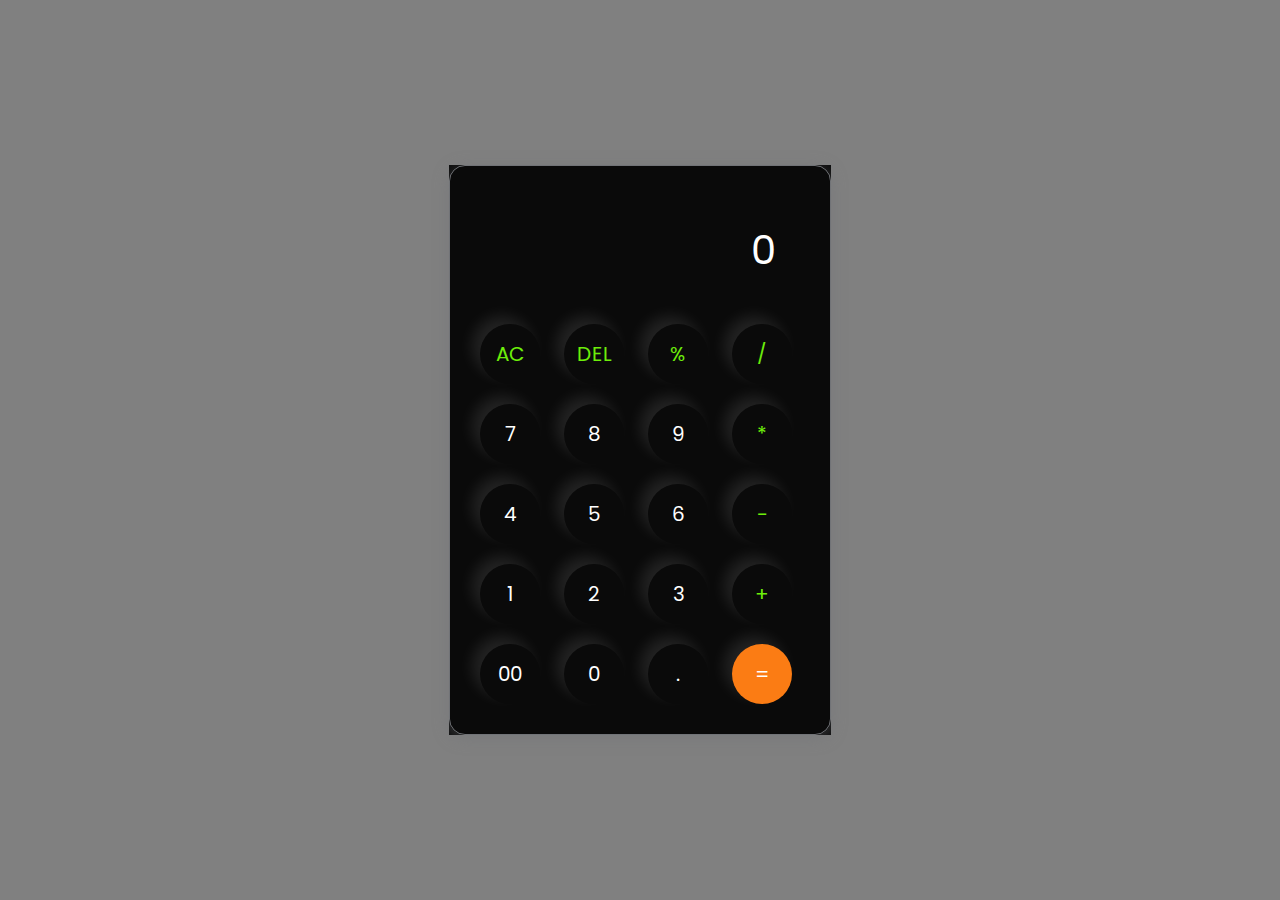
<file: calculator/index.html>
<!DOCTYPE html>
<html lang="en">
  <head>
    <meta charset="UTF-8" />
    <meta http-equiv="X-UA-Compatible" content="IE=edge" />
    <meta name="viewport" content="width=device-width, initial-scale=1.0" />
    <link rel="stylesheet" href="style.css" />
    <title>Calculator</title>
  </head>
  <body>
    <div class="container">
      <div class="calculator">
        <input type="text" id="inputBox" placeholder="0" />
        <div>
          <button class="button operator">AC</button>
          <button class="button operator">DEL</button>
          <button class="button operator">%</button>
          <button class="button operator">/</button>
        </div>
        <div>
          <button class="button">7</button>
          <button class="button">8</button>
          <button class="button">9</button>
          <button class="button operator">*</button>
        </div>
        <div>
          <button class="button">4</button>
          <button class="button">5</button>
          <button class="button">6</button>
          <button class="button operator">-</button>
        </div>
        <div>
          <button class="button">1</button>
          <button class="button">2</button>
          <button class="button">3</button>
          <button class="button operator">+</button>
        </div>

        <div>
          <button class="button">00</button>
          <button class="button">0</button>
          <button class="button">.</button>
          <button class="button equalBtn">=</button>
        </div>
      </div>
    </div>

    <script src="script.js"></script>
  </body>
</html>
</file>
<file: calculator/style.css>
@import url('https://fonts.googleapis.com/css2?family=Poppins:wght@500&display=swap');

*{
    margin: 0;
    padding: 0;
    box-sizing: border-box;
    font-family: 'Poppins', sans-serif;
}

body{
    width: 100%;
    height: 100vh;
    display: flex;
    justify-content: center;
    align-items: center;
    background: linear-gradient(45deg,#808080,#808080);
}

.calculator{
    border: 1px solid #717377;
    padding: 20px;
    border-radius: 16px;
    background: transparent;
    box-shadow: 0px 3px 15px rgba(113, 115, 119, 0.5);

}

input{
    width: 320px;
    border: none;
    padding: 24px;
    margin: 10px;
    background: transparent;
    box-shadow: 0px 3px 15px rgbs(84, 84, 84, 0.1);
    font-size: 40px;
    text-align: right;
    cursor: pointer;
    color: #ffffff;
}

input::placeholder{
    color: #ffffff;
}

button{
    border: none;
    width: 60px;
    height: 60px;
    margin: 10px;
    border-radius: 50%;
    background: transparent;
    color: #ffffff;
    font-size: 20px;
    box-shadow: -8px -8px 15px rgba(255, 255, 255, 0.1);
    cursor: pointer;
}

.equalBtn{
    background-color: #fb7c14;
}

.operator{
    color: #6dee0a;
}
.container{
    background-color: #0a0a0a;
}
</file>
